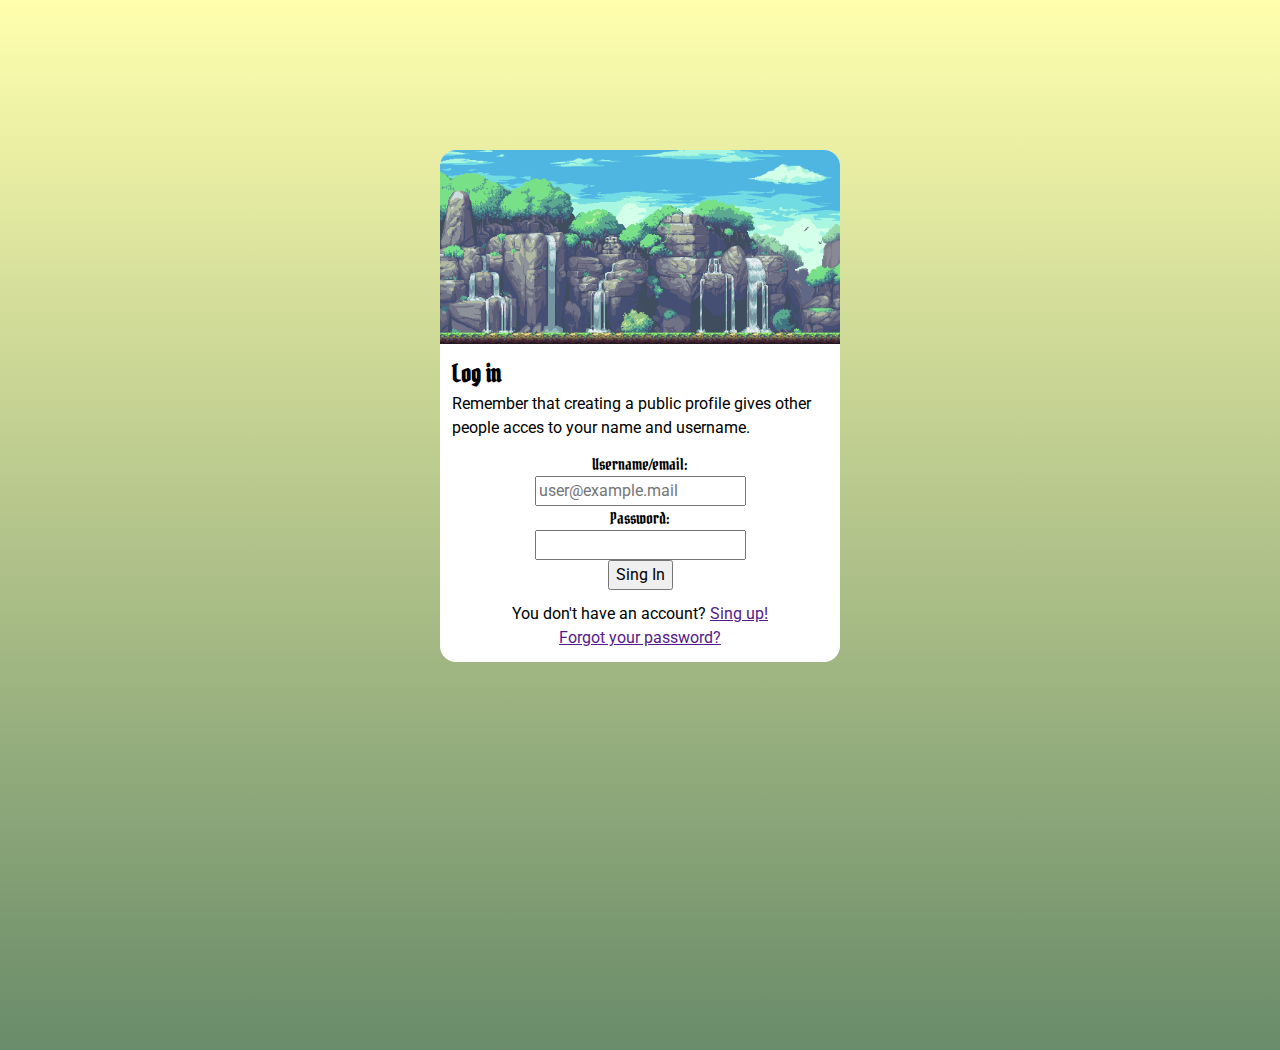
<file: login card/index.html>
<!DOCTYPE html>
<html lang="en">
<head>
    <meta charset="UTF-8">
    <meta name="viewport" content="width=device-width, initial-scale=1.0">
    <title>Login</title>
    <link rel="stylesheet" href="../reset.css">
    <link rel="stylesheet" href="style.css">
    <link rel="shortcut icon" href="favicon.ico" type="image/x-icon">

    <link rel="preconnect" href="https://fonts.googleapis.com">
    <link rel="preconnect" href="https://fonts.gstatic.com" crossorigin>
    <link href="https://fonts.googleapis.com/css2?family=Pirata+One&display=swap" rel="stylesheet">

    <link rel="preconnect" href="https://fonts.googleapis.com">
    <link rel="preconnect" href="https://fonts.gstatic.com" crossorigin>
    <link href="https://fonts.googleapis.com/css2?family=Pirata+One&family=Roboto&display=swap" rel="stylesheet">

</head>
<body>
    <div class="card">
        <img class="hero" src="hero.gif" alt="hero image">
        <div>
            <section>
                <h2>Log in</h2>
                <p>Remember that creating a public profile gives other people acces to your name and username.</p>
            </section>
            <form class="alignitems-center">
                <div class="alignitems-center">
                    <label for="user">Username/email:</label>
                    <input type="email" name="username" id="user" placeholder="user@example.mail"
                </div>
                <div class="alignitems-center">
                    <label for="pass">Password:</label>
                    <input type="password" name="password" id="pass">
                </div>
                <button type="submit">Sing In</button>
            </form>
            <section class="text-center">
                <div>You don't have an account? <a href="">Sing up!</a></div>
                <div><a href="">Forgot your password?</a></div>
            </section>
        </div>
    </div>
</body>
</html>
</file>
<file: login card/style.css>
:root {
    background: linear-gradient(hsl(60, 100%, 84%), hsl(120, 14%, 48%));
    background-clip: padding-box;
}


body {
    font-family: "Roboto", sans-serif;
    background: transparent;
    background-clip: border-box;   
}

h2 {
    font-size: 24px;
    font-family: "Pirata One", system-ui;
    /*text-transform: uppercase;*/
}


.card {
    margin: auto;
    margin-top: 150px;

    background-color: white;

    width: 400px;/*Hacer con calc*/

    border-radius: 1rem;
}

img {
    border-radius: 1rem 1rem 0 0;
}

.hero {
    width: 400px;
}

.text-center {
    text-align: center;
}

.alignitems-center {
    display: flex;
    flex-direction: column;
    align-items: center;
}

.alignitems-center > label {
    /*font-size: 12px;*/
    font-family: "Pirata One", system-ui;
}

section {
    padding: 12px;
}
</file>
